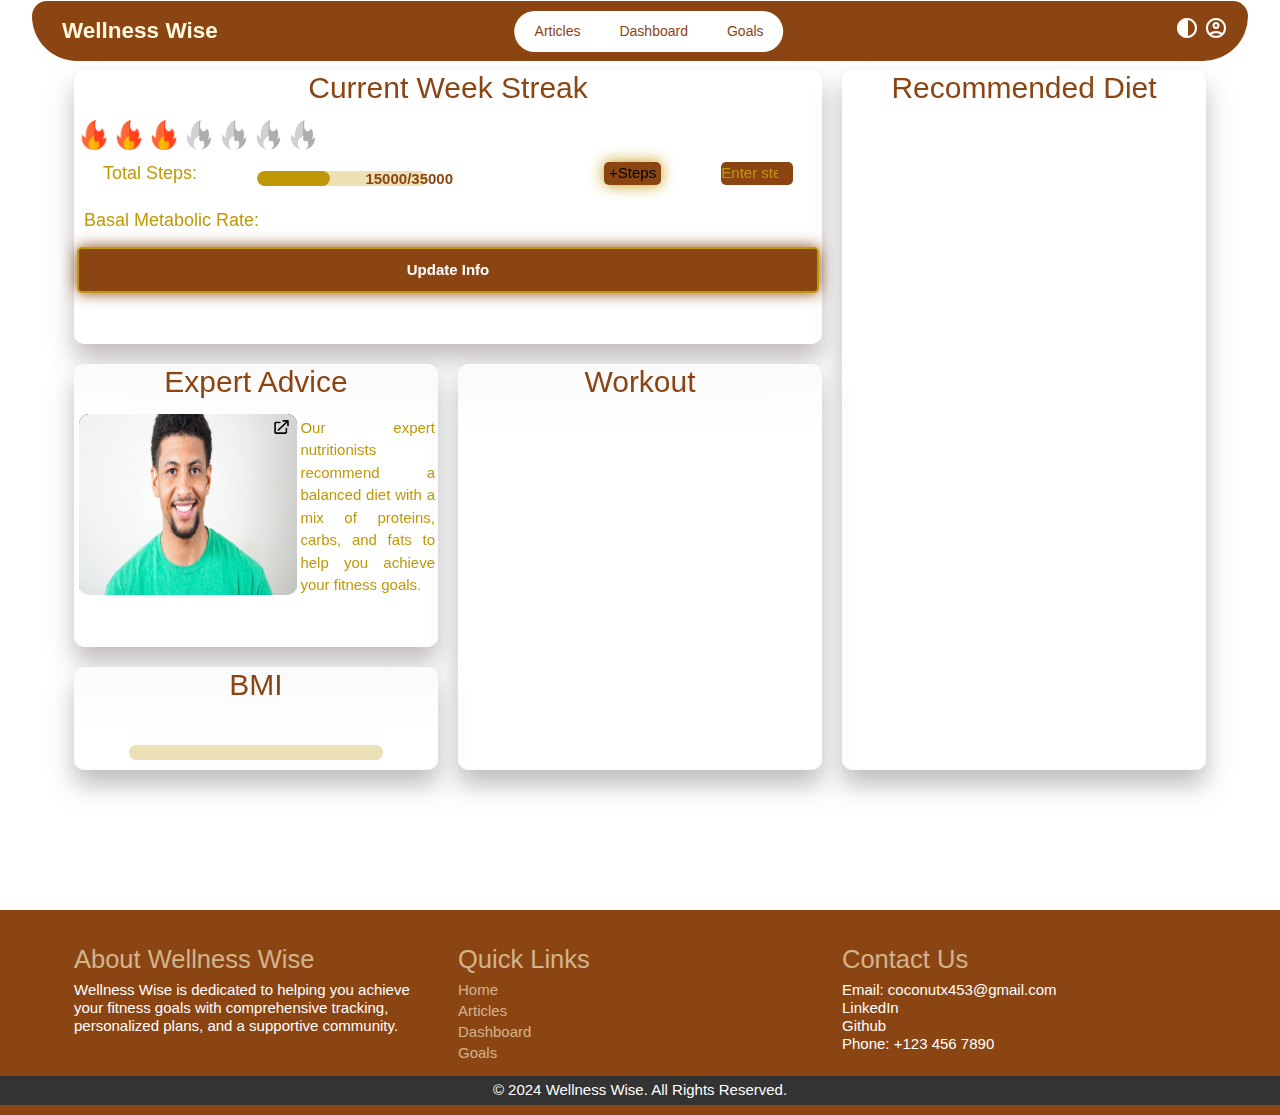
<file: dashboard.html>
<!DOCTYPE html>
<html lang="en">
<head>
    <meta charset="UTF-8">
    <meta name="viewport" content="width=device-width, initial-scale=1.0">
    <title>Wellness Wise</title>
    <link rel="stylesheet" href="dashboard.css">
    <link rel="stylesheet" href="home.css">
    <script src="dashboard.js"></script>
    <script src="home.js"></script>
    <link rel="stylesheet" href="https://www.w3schools.com/w3css/4/w3.css">
    <link rel="icon" href="logoXXL.png" type="image/x-icon">
    <link rel="stylesheet" href="darkmode.css">
    <script src="darkmode.js"></script>
    <link rel="stylesheet" href="https://fonts.googleapis.com/css2?family=Material+Symbols+Outlined:opsz,wght,FILL,GRAD@20..48,100..700,0..1,-50..200" />
    <script async src="https://pagead2.googlesyndication.com/pagead/js/adsbygoogle.js?client=ca-pub-7230455725223608"
     crossorigin="anonymous"></script>

</head>

<script src="https://widget.cxgenie.ai/widget.js" data-aid="39e5e315-d696-4bec-919f-a166b3516cf0" data-lang="en"></script>

<body>

   
    <nav class="navbar">
        <div class="navbar-item" class="homelink"><a href="home.html" class="homelink">Wellness Wise</a></div>
        <div class="navbar-links">
            <a href="articles.html" class="navbar-link" id="articles">Articles</a>
            <a href="dashboard.html" class="navbar-link" id="dashboard">Dashboard</a>
            <a href="goals.html" class="navbar-link" id="goals">Goals</a>
        </div>
        <div class="dark-mode-toggle" id="dark-mode-toggle">
            <span class="material-symbols-outlined" onclick="contrast()">contrast</span>
        </div>
        <div class="profile-icon">
            <a class="material-symbols-outlined" style="text-decoration: none;" href="profile.html">account_circle</a>
        </div>
    </nav>
    
    <nav class="mininav">
        <ul style="background-color: black;" class="menuicon"> 
            <li class="container" onclick="myFunction(this)">
                <div class="bar1" style="margin-top: 10px;"></div>
                <div class="bar2"></div>
                <div class="bar3"></div>
            </li>
            <li class="dark-mode-toggle" id="dark-mode-toggle">
                <span class="material-symbols-outlined" onclick="contrast()">contrast</span>
            </li>
        </ul>

        <ul class="minimenu">        
            <li><a href="home.html" class="menulist">Home</a></li>
            <li><a href="articles.html" class="menulist">Articles</a></li>
            <li><a href="dashboard.html" class="menulist">Dashboard</a></li>
            <li><a href="goals.html" class="menulist">Goals</a></li>
            <li><a href="profile.html" class="menulist">Profile</a></li>

        </ul>
    </nav>
    
   
    <div class="infoinputform"> 
        <form class="form1" id="infoForm">
            <h2 style="position: absolute; top:0; left:12px; color: #fff;
            font-family: 'Gill Sans', 'Gill Sans MT', Calibri, 'Trebuchet MS', sans-serif;
             text-shadow: #fff 0px 0px 10px; cursor: pointer;" onclick="hideForm()">x</h2>

            <label for="age">Age:</label>
            <input type="number" id="age" name="age" min="10" max="100" required><br>
            <label for="height">Height(cm):</label>
            <input type="number" id="height" name="height" min="100" step="0.01" required><br>
            <label for="weight">Weight(kg):</label>
            <input type="number" id="weight" name="weight" min="20" step="0.1" required><br>
            <label for="gender"  >Gender</label>
            <select id="gender" name="gender" required>
                <option value="Male">Male</option>
                <option value="Female">Female</option>
            </select><br>


            <label for="bodyTypeGoal">Fitness Goal: </label>
            <select id="bodyTypeGoal" name="bodyTypeGoal" required>
                <option value="sporty">Sporty</option>
                <option value="muscle_gain">Muscle Gain</option>
                <option value="weight_loss">Weight Loss</option>
                <option value="toned">Toned</option>
                <option value="endurance">Endurance</option>
                <option value="balanced">Balanced</option>
                <option value="vegan">Vegan</option>
                <option value="ectomorph">Ectomorph</option>
                <option value="endomorph">Endomorph</option>
                <option value="mesomorph">Mesomorph</option>
            </select><br><br>
            <input type="submit" value="Submit" onclick="submitForm()">
        </form>
    </div>

    <div class="dashboardHome">
        <div class="navbar-space"></div>

        <div class="dashboard-container" id="abcd">
            
            <div class="item item-1">
                <h1>Current Week Streak</h1>
                <div class="image-container">
                    <img src="fire.png" alt="Streak" class="streak-image">
                    <img src="fire.png" alt="Streak" class="streak-image">
                    <img src="fire.png" alt="Streak" class="streak-image">
                    <img src="Cropped_Image3.png" alt="Streak" class="streak-image">
                    <img src="Cropped_Image3.png" alt="Streak" class="streak-image">
                    <img src="Cropped_Image3.png" alt="Streak" class="streak-image">
                    <img src="Cropped_Image3.png" alt="Streak" class="streak-image">
                </div>
               
                <div class="bmr">

                    <div class="aa">
                        <h5 class="steps">Total Steps: </h5>
                        <div class="progress-container">
                            <span id="steps-value">15000/35000</span>
                            <progress id="steps" value="15000" max="35000"></progress>
                        </div>

                        <button class="addstep" onclick="updateSteps()">+Steps</button>
                        <input type="number" id="steps-input" placeholder="Enter steps" min="0" required>
                    </div>

                    <h5 class="bmrvalue">Basal Metabolic Rate: </h5>
                </div>
                
                <div class="updateInfo" onclick="showForm()">
                    <button id="updateInfo">Update Info</button>
                </div>
            </div>
            
            <div class="item item-2">
                <h1>Recommended Diet</h1>
                <div id="food-list">
                    <ul>

                    </ul>
                </div>
            </div>
            <div class="item item-3">
                <div>
                    <h1>Expert Advice</h1>
                </div>
               
                <div style=" display: flex;">
                    <img src="expert1.jpg" alt="expert" style="width: 60%; border-radius: 10px; float: left; margin-bottom: 5px; margin-left: 5px; box-shadow: inset 0px 3px 3px rgba(0, 0, 0, 1), inset 0 -3px 3px rgba(255, 255, 255, 0.2);">
                    <a href="https://www.example.com">
                        <img src="externallink.png" alt="Description of the image" width="5%" style="position: absolute; transform: translate(-25px,4px);" >
                    </a>
                        <p style="float: right; text-align: justify; margin: 3px; font-family: 'Gill Sans', 'Gill Sans MT', Calibri, 'Trebuchet MS', sans-serif; color: #c09807;">Our expert nutritionists recommend a balanced diet with a mix of proteins, carbs, and fats to help you achieve your fitness goals.</p>
                </div>
            </div>

            <div class="item item-4">
                <h1>Workout</h1>
                <ul></ul>
            </div>
            <div class="item item-5">
                <h1>BMI</h1>
                <div style="height: 5px;"></div>
                <progress id="bmi" value="0" min="0" max="40"></progress>
            </div>
            
        </div>

      
        <div style="width: 100%; height: 80px;"></div>

        <footer class="footer">
            <div class="footer-content">
                <div class="footer-section about">
                    <h2>About Wellness Wise</h2>
                    <p>Wellness Wise is dedicated to helping you achieve your fitness goals with comprehensive tracking, personalized plans, and a supportive community.</p>
                </div>
                <div class="footer-section links">
                    <h2>Quick Links</h2>
                    <ul>
                        <li><a href="home.html">Home</a></li>
                        <li><a href="articles.html">Articles</a></li>
                        <li><a href="dashboard.html">Dashboard</a></li>
                        <li><a href="goals.html">Goals</a></li>
                    </ul>
                </div>
                <div class="footer-section contact">
                    <h2>Contact Us</h2>
                    <p>Email: coconutx453@gmail.com</p>
                    <p><a href="https://www.linkedin.com/in/ali-imran-ab5844290/" style="text-decoration: none; " target="_blank">LinkedIn</a></p>
                    <p><a href="https://github.com/Coconut-X" style="text-decoration: none;" target="_blank">Github</a></p>
                    <p>Phone: +123 456 7890</p>
                </div>
            </div>
            <div class="footer-bottom">
                &copy; 2024 Wellness Wise. All Rights Reserved.
            </div>
        </footer>
    </div>

    <script>
        retrieveData();
    </script>
   
</body>
</html>
</file>
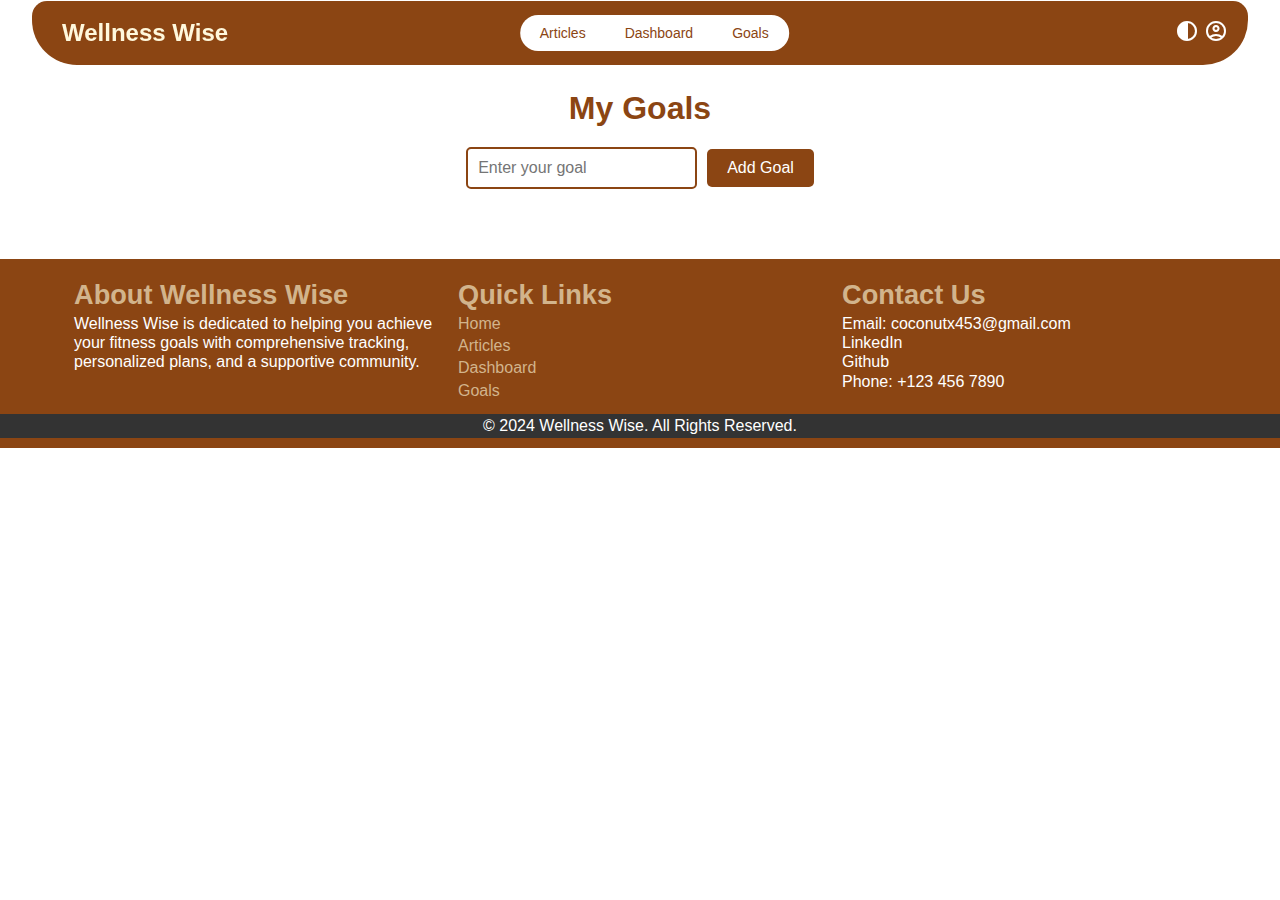
<file: goals.html>
<!DOCTYPE html>
<html lang="en">
<head>
    <meta charset="UTF-8">
    <meta name="viewport" content="width=device-width, initial-scale=1.0">
    <title>Wellness Wise</title>
    <link rel="stylesheet" href="goals.css">
    <link rel="stylesheet" href="home.css">
    <script src="goals.js"></script>
    <script src="home.js">      </script>
    <link rel="icon" href="logoXXL.png" type="image/x-icon">
    <link rel="stylesheet" href="darkmode.css">
    <script src="darkmode.js"></script>
    <link rel="stylesheet" href="https://fonts.googleapis.com/css2?family=Material+Symbols+Outlined:opsz,wght,FILL,GRAD@20..48,100..700,0..1,-50..200" />
    <script async src="https://pagead2.googlesyndication.com/pagead/js/adsbygoogle.js?client=ca-pub-7230455725223608"
     crossorigin="anonymous"></script>


</head>

<script src="https://widget.cxgenie.ai/widget.js" data-aid="39e5e315-d696-4bec-919f-a166b3516cf0" data-lang="en"></script>

<body>


    <nav class="navbar">
        <div class="navbar-item" class="homelink"><a href="home.html" class="homelink">Wellness Wise</a></div>
        <div class="navbar-links">
            <a href="articles.html" class="navbar-link" id="articles">Articles</a>
            <a href="dashboard.html" class="navbar-link" id="dashboard">Dashboard</a>
            <a href="goals.html" class="navbar-link" id="goals">Goals</a>
        </div>
        <div class="dark-mode-toggle" id="dark-mode-toggle">
            <span class="material-symbols-outlined" onclick="contrast()">contrast</span>
        </div>
        <div class="profile-icon">
            <a class="material-symbols-outlined" style="text-decoration: none; color: white;" href="profile.html">account_circle</a>
        </div>
    </nav>
    
    <nav class="mininav">
        <ul style="background-color: black;" class="menuicon"> 
            <li class="container" onclick="myFunction(this)">
                <div class="bar1" style="margin-top: 10px;"></div>
                <div class="bar2"></div>
                <div class="bar3"></div>
            </li>
            <li class="dark-mode-toggle" id="dark-mode-toggle">
                <span class="material-symbols-outlined" onclick="contrast()">contrast</span>
            </li>
        </ul>

        <ul class="minimenu" >        
            <li style="color: rgb(144, 112, 58); " class="a"><a href="home.html" class="menulist"   id="a" >Home</a></li>
            <li style="color: rgb(144, 112, 58); " class="a"><a href="articles.html" class="menulist"   id="b">Articles</a></li>
            <li style="color: rgb(144, 112, 58); " class="a"> <a href="dashboard.html" class="menulist"   id="c">Dashboard</a></li>
            <li style="color: rgb(144, 112, 58); " class="a"><a href="goals.html" class="menulist"  id="d">Goals</a></li> 
            <li style="color: rgb(144, 112, 58); " class="a"><a href="profile.html" class="menulist"  id="d">Profile</a></li> 

        </ul>
    </nav>
    </nav>



    <div id="goalspage">
       
        <div class="goals-container">
            <h1 style="margin-bottom: 20px; color: saddlebrown;">My Goals</h1>
            <div class="input-container">
                <input type="text" id="goalInput" placeholder="Enter your goal">
                <button id="addGoalButton">Add Goal</button>
            </div>
            <ul id="goalsList"></ul>
        </div>
       
        <footer class="footer">
            <div class="footer-content">
                <div class="footer-section about">
                    <h2>About Wellness Wise</h2>
                    <p>Wellness Wise is dedicated to helping you achieve your fitness goals with comprehensive tracking, personalized plans, and a supportive community.</p>
                </div>
                <div class="footer-section links">
                    <h2>Quick Links</h2>
                    <ul>
                        <li><a href="home.html">Home</a></li>
                        <li><a href="articles.html">Articles</a></li>
                        <li><a href="dashboard.html">Dashboard</a></li>
                        <li><a href="goals.html">Goals</a></li>
                    </ul>
                </div>
                <div class="footer-section contact">
                    <h2>Contact Us</h2>
                    <p>Email: coconutx453@gmail.com</p>
                    <p><a href="https://www.linkedin.com/in/ali-imran-ab5844290/" style="text-decoration: none;" target="_blank">LinkedIn</a></p>
                    <p><a href="https://github.com/Coconut-X" style="text-decoration: none;" target="_blank">Github</a></p>
                    <p>Phone: +123 456 7890</p>
                </div>
            </div>
            <div class="footer-bottom">
                &copy; 2024 Wellness Wise. All Rights Reserved.
            </div>
        </footer>
    </div>


</body>
</html>
</file>
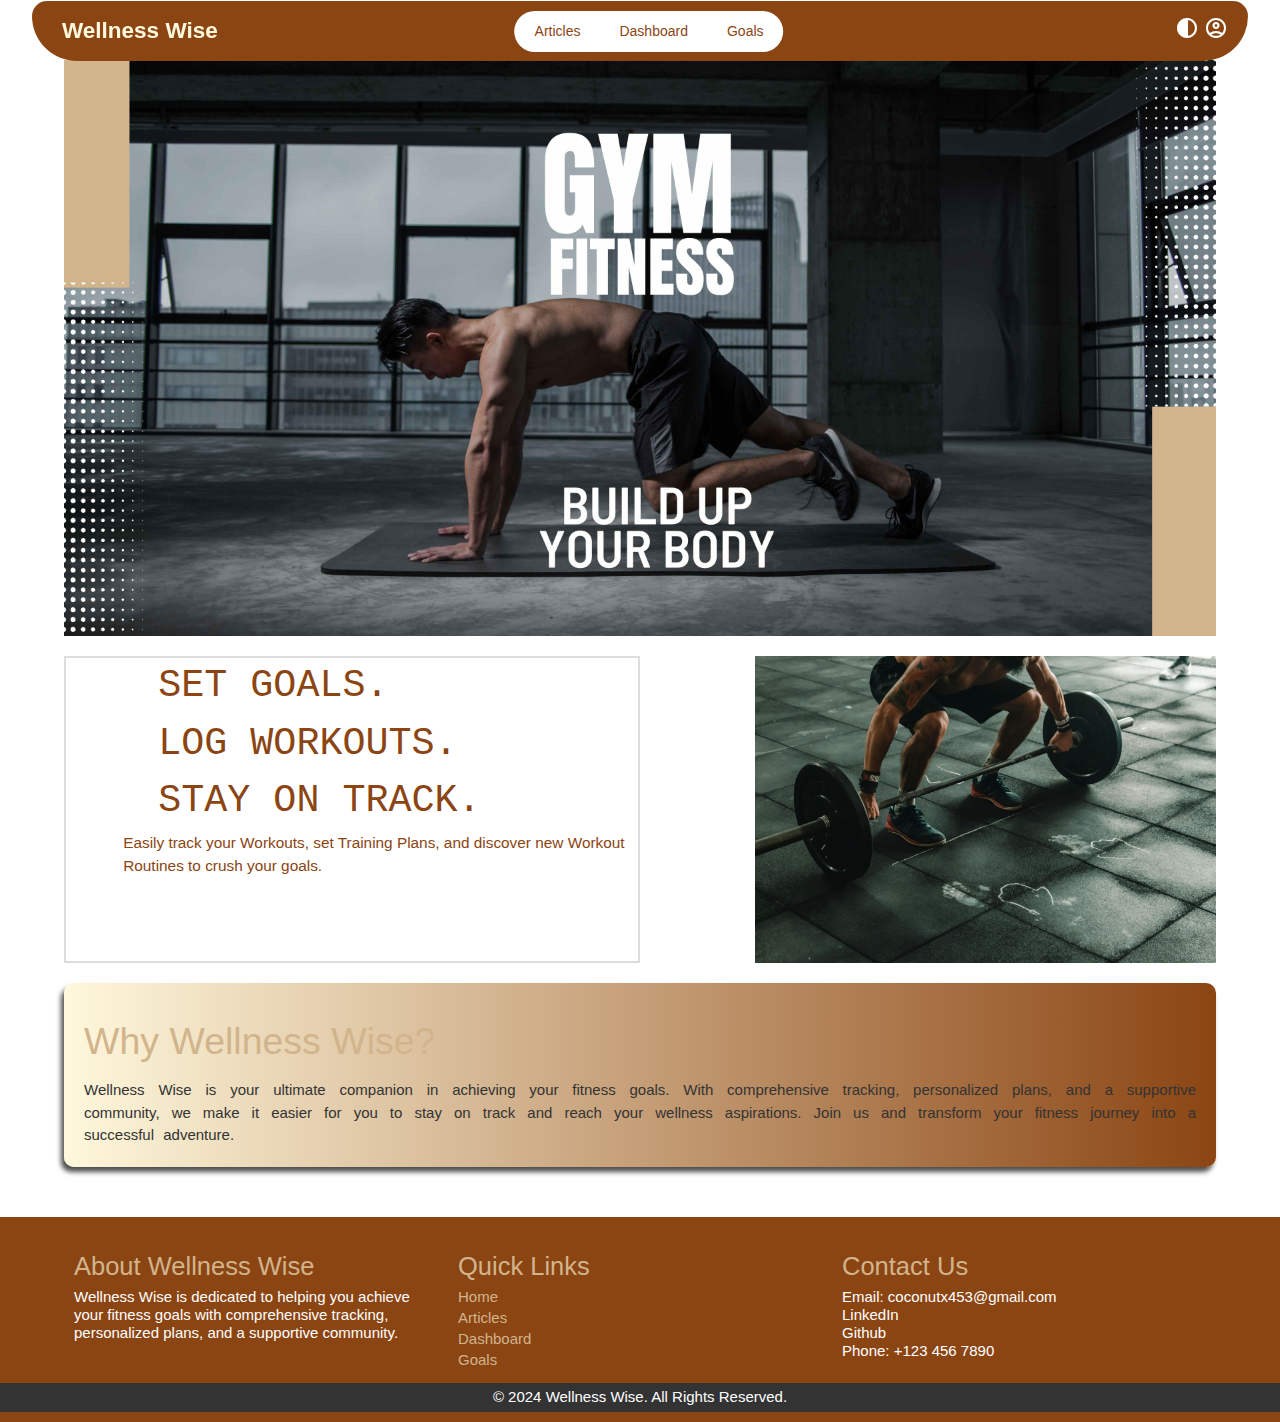
<file: home.html>
<!DOCTYPE html>
<html lang="en">
<head>
    <meta charset="UTF-8">
    <meta name="viewport" content="width=device-width, initial-scale=1.0">
    <title>Wellness Wise</title>
    <link rel="icon" href="logoXXL.png" type="image/x-icon">
    <link rel="stylesheet" href="home.css">
    <script src="dashboard.js"></script>
    <script src="home.js"></script>
    <link rel="stylesheet" href="https://www.w3schools.com/w3css/4/w3.css">
    <link rel="stylesheet" href="https://fonts.googleapis.com/css2?family=Roboto:wght@300&display=swap">
    <link rel="stylesheet" href="https://fonts.googleapis.com/css2?family=Roboto:wght@500&display=swap">
    <link rel="stylesheet" href="https://fonts.googleapis.com/css2?family=Material+Symbols+Outlined:opsz,wght,FILL,GRAD@20..48,100..700,0..1,-50..200" />
    <link rel="stylesheet" href="darkmode.css">
    <script src="darkmode.js"></script>
    <script async src="https://pagead2.googlesyndication.com/pagead/js/adsbygoogle.js?client=ca-pub-7230455725223608"
     crossorigin="anonymous"></script>
</head>

<script src="https://widget.cxgenie.ai/widget.js" data-aid="39e5e315-d696-4bec-919f-a166b3516cf0" data-lang="en"></script>

<body>
    
    <!-- ==============  NAVIGATION BAR ======================  -->
    <nav class="navbar">
        <div class="navbar-item" class="homelink"><a href="home.html" class="homelink">Wellness Wise</a></div>
        <div class="navbar-links">
            <a href="articles.html" class="navbar-link" id="articles">Articles</a>
            <a href="dashboard.html" class="navbar-link" id="dashboard">Dashboard</a>
            <a href="goals.html" class="navbar-link" id="goals">Goals</a>
        </div>
        <div class="dark-mode-toggle" id="dark-mode-toggle">
            <span class="material-symbols-outlined" onclick="contrast()">contrast</span>
        </div>
        <div class="profile-icon">
            <a class="material-symbols-outlined" style="text-decoration: none;" href="profile.html">account_circle</a>
        </div>
    </nav>


    <nav class="mininav">
        <ul style="background-color: black;" class="menuicon"> 
            <li class="container" onclick="myFunction(this)">
                <div class="bar1" style="margin-top: 10px;"></div>
                <div class="bar2"></div>
                <div class="bar3"></div>
            </li>
            <li class="dark-mode-toggle" id="dark-mode-toggle">
                <span class="material-symbols-outlined" onclick="contrast()">contrast</span>
            </li>
        </ul>

        <ul class="minimenu">        
            <li><a href="home.html" class="menulist">Home</a></li>
            <li><a href="articles.html" class="menulist">Articles</a></li>
            <li><a href="dashboard.html" class="menulist">Dashboard</a></li>
            <li><a href="goals.html" class="menulist">Goals</a></li> 
            <li><a href="profile.html" class="menulist">Profile</a></li>
        </ul>
    </nav>
    
    <!---==================================================================================-->
    
    <div class="homepage">

        <div class="navbar-space"></div>
       
        <div class="home-banner">
            <img src="bannerfinal.jpg" alt="home-banner" class="home-banner-image">
            <!-- <input type="button" value="SIGN UP" class="signup" onclick="googleSignIn()"> -->
        </div>

    
        <div class="content-1">
    
            <div class="item-left">
                <pre class="up">
    SET GOALS.
    LOG WORKOUTS.
    STAY ON TRACK.</pre>
                <p class ="down" style="font-size: 1.2vw; margin-left: 10%;">

        Easily track your Workouts, set Training Plans,
        and discover new Workout Routines
        to crush your goals.
                </p>
    
            </div>

            <div class="item-right">
                <img src="imga.jpg" alt="image1" id="imga">
            </div>
    
        </div>

        <div class="content-2">
            <h2>Why Wellness Wise?</h2>
            <p>Wellness Wise is your ultimate companion in achieving your fitness goals. With comprehensive tracking, personalized plans, and a supportive community, we make it easier for you to stay on track and reach your wellness aspirations. Join us and transform your fitness journey into a successful adventure.</p>
        </div>


        <footer class="footer">
            <div class="footer-content">
                <div class="footer-section about">
                    <h2>About Wellness Wise</h2>
                    <p>Wellness Wise is dedicated to helping you achieve your fitness goals with comprehensive tracking, personalized plans, and a supportive community.</p>
                </div>
                <div class="footer-section links">
                    <h2>Quick Links</h2>
                    <ul>
                        <li><a href="home.html">Home</a></li>
                        <li><a href="articles.html">Articles</a></li>
                        <li><a href="dashboard.html">Dashboard</a></li>
                        <li><a href="goals.html">Goals</a></li>
                    </ul>
                </div>
                <div class="footer-section contact">
                    <h2>Contact Us</h2>
                    <p>Email: coconutx453@gmail.com</p>
                    <p><a href="https://www.linkedin.com/in/ali-imran-ab5844290/" style="text-decoration: none;" target="_blank">LinkedIn</a></p>
                    <p><a href="https://github.com/Coconut-X" style="text-decoration: none;" target="_blank">Github</a></p>
                    <p>Phone: +123 456 7890</p>
                </div>
            </div>
            <div class="footer-bottom">
                &copy; 2024 Wellness Wise. All Rights Reserved.
            </div>
        </footer>
        

    <script src="https://widget.trustmary.com/fBvKybU9X"></script>

    </div>


</body>
</html>
</file>
<file: dashboard.css>
*{
    margin: 0;
    padding: 0;
    box-sizing: border-box;
}

body {
    
    display: flex;
    justify-content: center;
    align-items: center;
    background-color: #ffffff;   
}


.dashboard-container {
    margin-top: 20px;
    height: 80vh;
    display: grid;
  
    grid-template-columns: 1fr 1fr 1fr;
    grid-template-rows: auto auto auto ;
    width:90vw;
    gap: 20px;
    padding: 10px;
    border-radius: 10px;
    background-repeat: no-repeat;
    background-size: cover;   
    margin: auto;
}

.item {
    
    padding: 0px;
    text-align: center;
    border-radius: inherit;
    box-shadow: 0 15px 25px rgba(129, 124, 124, 0.5);
    backdrop-filter: blur(30px);  
}

.item-1 {
    grid-column: 1 / 3;
    display: flex;
    flex-direction: column;
   
}

.item-2{
    grid-row: 1 / 4;
    grid-column: 3/4;
}

.item-4{
    grid-row: 2/4;
    grid-column: 2/3;
}




.item-2.active {
    display: block;
}

.item h4{
    font-family:'Gill Sans', 'Gill Sans MT', Calibri, 'Trebuchet MS', sans-serif;
    margin-left: 10px;
    font-weight: bold;
    text-align: left;
}

.item h5{
    color: #c09807;
    text-align: left;
    margin-left: 10px;
}


.item h1{
   font-family: Impact, Haettenschweiler, 'Arial Narrow Bold', sans-serif;
    color: saddlebrown;
    text-align: center;
   
    margin-top: -5px;
    font-size: 2rem;;
    
}


.item-5 progress {
    -webkit-appearance: none;
    appearance: none;
    width: 70%;
    height: 30px; /* Adjust the height as needed */
    border-radius: 15px; /* Rounded corners */
    overflow: hidden;
    background-color: #ebe1b5; /* Background color for the progress bar */
    position: absolute;
    bottom: 10px;
    height: 15px;
    margin-left: 15%;
    display: flex;
    align-items: center;
    justify-content: center;
}

.item-5 progress::-webkit-progress-value {
    background-color: #c09807; /* Color of the progress bar */
    border-radius: 15px; /* Ensure the inner bar has rounded corners too */
}

.item-5 progress::-webkit-progress-bar {
    background-color: #ebe1b5; /* Background color for the progress bar */
    border-radius: 15px; /* Ensure the background has rounded corners */
}

.item-5 progress::-moz-progress-bar {
    background-color: #c09807; /* Color of the progress bar */
    border-radius: 15px; /* Ensure the inner bar has rounded corners too */
}

.item-5 progress::-ms-fill {
    background-color: #c09807; /* Color of the progress bar */
    border-radius: 15px; /* Ensure the inner bar has rounded corners too */
}

.item-1
{
    height: auto;
}

.item-1 progress {
    -webkit-appearance: none;
    float: left;
    appearance: none;
    margin-bottom: 10px;
    width: 170px;
    height: 15px; /* Adjust the height as needed */
    border-radius: 10px; /* Rounded corners */
    overflow: hidden;
    margin-top: 20px;
    top:20px;
    background-color: #ebe1b5; /* Background color for the progress bar */
}

.item-1 progress::-webkit-progress-value {
    background-color: #c09807; /* Color of the progress bar */
    border-radius: 10px; /* Ensure the inner bar has rounded corners too */
}

.item-1 progress::-webkit-progress-bar {
    background-color: #ebe1b5; /* Background color for the progress bar */
    border-radius: 10px; /* Ensure the background has rounded corners */
}

.item-1 progress::-moz-progress-bar {
    background-color: #c09807; /* Color of the progress bar */
    border-radius: 10px; /* Ensure the inner bar has rounded corners too */
}

.item-1 progress::-ms-fill {
    background-color: #c09807; /* Color of the progress bar */
    border-radius: 10px; /* Ensure the inner bar has rounded corners too */
}


.progress-container {
    position: relative;
    width: 100%;
   
}


#steps-value {
    position: absolute;
    top: -10px; /* Adjust the value as needed */
    left: 50%;
    transform: translateX(-40%);
    font-size: 15px; /* Adjust the font size as needed */
    color: #8B4513; /* Color of the text */
   
    margin-top: 27px;
    font-weight: bold;
    text-wrap: nowrap;
}

.aa {
    display: flex;
    flex-direction: row;
    
    gap: 60px;
    align-items: center; /* Center the items vertically */
    justify-content: center;
    justify-self: center;
    text-wrap: nowrap;

}

#steps-input{
    visibility: visible;
    position: relative;
    background-color: #8B4513;
    width:25%;
    border: none;
    border-radius: 5px;
    text-align: center;
    margin-right: 10px;
   
}

#steps-input::placeholder{
    color:#c09807;
    text-align: center;

}

.addstep{
    width:20%;
    text-align: center;
    color: #000000;
    border: 3px solid #c09807;
    border-style: inset;
    border-radius: 5px;
    background-color: rgba(139, 69, 19,1);
    box-shadow: 0 0 15px #c09807;
    border: none;
    cursor: pointer;
}

.item-1 .image-container{
    float: left;
    display: flex;
    flex-direction: row;
    width:80%;
    float: left;
    justify-content: left;
    align-items: left;
}


.image-container img{
   
  margin-left: 5px;
  height: auto;
  width:5%;
  
}

.updateInfo{
    border: 2px solid #c09807;
    border-radius: 5px;
    background-color: rgba(139, 69, 19,1);
    box-shadow: 0 0 15px rgba(139, 69, 19, 1);
    padding: 10px 10px;
    bottom: 0;
    cursor: pointer;
    margin:3px;
    
}

.updateInfo button{
    color: white;
    font-family:'Gill Sans', 'Gill Sans MT', Calibri, 'Trebuchet MS', sans-serif;
    font-size: 15px;
    font-weight: bold;
    background-color: rgba(139, 69, 19,0.7);
    border: none;
    cursor: pointer;
}



@media (max-width: 768px) {
    .dashboard-container 
    {
        grid-template-columns: 1fr;
        height: auto;
        justify-content: center;
        margin: auto;
    }

    .item{
        height: auto;
    }

    .item-1,
    .item-2,
    .item-3,
    .item-4,
    .item-5 {
        grid-column: 1 / 2;
        grid-row: auto;
        height: auto;
       
    }

    .item-1 .image-container {
        flex-wrap: wrap;
        justify-content: center;
    }

    .item-1{
        display: flex;
        flex-direction: column;
        justify-content: center;
        align-items: center;
    }

    .aa{
        display: flex;
        flex-direction: column;
        justify-content: center;
        align-items: center;
        gap: 10px;
        width: 120%;
    }

    .updateInfo{
        width: 90%;
    }

    #steps-value{
        margin-top: -7px;
    }

    .addstep{
        width: 50%;
    }

    #steps-input{
        width:50%;
        margin-bottom: 5px;
        margin-right: 0;
    }

    .bmr{
        display: flex;
        flex-direction: column;
        justify-content: center;
        align-items: center;
    }

    #bmi{
        margin-top: 20px;
    }

    #steps {
        width: 100%; 
        margin: auto; 
        display: block;
    }

    .item-5 {
        position: relative;
        padding-bottom: 40px; 
    }   
}
  
.infoinputform {
    top:0;
    width: 100%;
    position: fixed;
    z-index: 1;
    height: 100%;
    display: flex;
    justify-content: center;
    align-items: center;
    background-color: rgba(3, 3, 3, 0.8);
    visibility: hidden;
}

.form1{
    width: 30%;
    height: auto;
    background: rgba(255, 255, 255, 0.2); /* semi-transparent background */
    backdrop-filter: blur(2.5px); /* blur effect */
    border-radius: 10px;
    padding: 20px;
    box-shadow: 0 0 10px rgba(0, 0, 0, 0.5);
    display: flex;
    flex-direction: column;
    justify-content: center;
    align-items: center;
    box-shadow: 0px 15px 45px rgba(129, 124, 124, 40);
    font-family:'Franklin Gothic Medium', 'Arial Narrow', Arial, sans-serif;
    color: #ebe1b5;
}

.form1 input{
    width: 80%;
    border-radius: 5px;
    margin-top: 0px;
   
}

.form1 select{
    width: 80%;
    border-radius: 5px;
    padding: 10px;
    margin-top: 10px;

}

 input[type="submit"]{
    width: 80%;
    border-radius: 5px;
   
    background-color: rgba(139, 69, 19,0.7);
    box-shadow: 0 0 15px rgba(139, 69, 19, 1);
    color: white;
    padding: 10px;
    backdrop-filter: blur(2.5px); /* Blur effect */
    font-family:'Gill Sans', 'Gill Sans MT', Calibri, 'Trebuchet MS', sans-serif;
    cursor: pointer;
    border: none;
    font-size: 16px;
    font-weight: bold;
}

.item li {
    list-style-type: none;
    padding: 0;
    margin: 0;
    color: #c09807;
    text-align: left;
    font-size: 30px;
    font-family: 'Franklin Gothic Medium', 'Arial Narrow', Arial, sans-serif;
    margin-top: 10px;
    margin-bottom: 25px;
    border-bottom: 1px solid #c09807;
    margin-left: 10px;
    padding-bottom: 3px;
    width: 90%;
}


@media (max-width: 550px) 
{
        
    .infoinputform {
        width: 100%;
        position: fixed;
        z-index: 1;
        height: 100%;
        display: flex;
        justify-content: center;
        align-items: center;
        background-color: rgba(3, 3, 3, 0.7);
    }

    .form1{
        width: 50%;
    }


}
</file>
<file: home.css>
*{
    margin: 0;
    padding: 0;
    box-sizing: border-box;
    font-family: Arial, sans-serif;
}

body {
    
    display: flex;
    justify-content: center;
    align-items: center;
    background-color: #ffffff;
}

.navbar {
    display: flex;
    align-items: center;
    background-color: #8B4513; 
    border-radius: 15px 15px 45px 45px;
    padding: 10px 20px;
    width: 95%;
    position: fixed;
    z-index: 100;
    height: 4rem;
    overflow-x: auto;
    overflow-y: hidden;
    top: 1px;
    justify-content: center;
    align-items: center;
}

.navbar-item {
    color: white;
    position: relative;
    margin: 0em;
    align-items: center;
}

.navbar-item:hover {
    color: #8B4513; 
}

.navbar-links 
{
    display: flex;
    justify-content: center;
    align-items: center;
    flex-grow: 1;
}


.navbar-link 
{
    background-color: white;
    color: #8B4513;
    padding: 10px 20px;
    margin: 0 5px;
    text-decoration: none;
    border-radius: 0;
    transform: translateX(-3.5vw);
}

.navbar-link:hover {
    background-color: #fff8dc; 
    color: #8B4513; 
}

.homelink 
{
    text-decoration: none;
    color: white;
    position: relative;
    float: left;
    margin-left: 10px;
    left: 0;
}

.homelink:hover 
{
    color: #fff8dc; 
}

.homelink 
{
    color: #fff8dc; 
    font-weight: bold;
    font-size: 1.5rem;
    float: left;
}

#articles 
{
    border-top-left-radius: 25px;
    border-bottom-left-radius: 25px;
    margin-right: -1px;
    font-size: 14px;
    margin-left: 0px;
}

#dashboard {
    border-radius: 0;
    margin-left: 0;
    margin-right: 0;
    font-size: 14px;
}

#goals {
    border-top-right-radius: 25px;
    border-bottom-right-radius: 25px;
    margin-left: -1px;
    font-size: 14px;
}

.navbar-space {
    height: 60px;
}

.home-banner {
    width: 90%;
    display: flex;
    position: relative;
    margin: auto;
    margin-bottom: 20px;
    z-index: 1;
}

.home-banner-image {
    width: 100%;
}

.signup {
    float: right;
    margin: auto;
    position: absolute;
    bottom: 10px; 
    left: 50%;
    transform: translateX(-50%); 
    background-color: #d2b48c; 
    color: white;
    width: 30%;
    height: 30px;
    font-size: medium;
    border-radius: 10px;
    font-family: Impact, Haettenschweiler, 'Arial Narrow Bold', sans-serif;
    letter-spacing: 3px;
    word-spacing: 5px;
    display: flex; 
    justify-content: center; 
    align-items: center; 
    text-align: center;
    text-decoration: none;
    font-stretch: expanded;
}

.signup:hover {
    border-color: #d2b48c;
    background-color: #8B4513; 
    color: white;
    cursor: pointer;
}

.content-1 {
    display: grid;
    grid-template-columns: 50% 50%;
    grid-template-rows: auto;
    color: #333;
    margin-top: 20px;
    width: 90%;
    margin: auto;
}

.item-left {
    font-family: Arial, Helvetica, sans-serif;
    font-size: 3vw;
    color: #8B4513; 
    border: 2px solid #ddd;
    word-wrap: break-word; 
    overflow-wrap: break-word;
    padding-top: 0;
}

#imga {
    width: 80%;
    float: right;
}

.content-2 {
    margin: 20px auto;
    padding: 20px;
    width: 90%;
    background-color: #fff8dc; 
    color: #333;
    border-radius: 10px; 
    box-shadow: -3px 5px 5px rgb(79, 79, 78);
    background: linear-gradient(to left, #8B4513, #fff8dc); 
}

.content-2 h2 {
    font-size: 2.5rem;
    color: #d2b48c; 
    margin-bottom: 10px;
}

.content-2 p {
    font-size: 1rem;
    line-height: 1.5;
    font-family: Arial, Helvetica, sans-serif;
    word-spacing: 5px;
    text-align: justify;
}

.footer {
    background-color: #8B4513; 
    color: white;
    padding: 10px 0;
    width: 100%;
    margin-top: 50px;
    position: relative;
    bottom: 0;
    font-family: Arial, Helvetica, sans-serif;
}

.footer-content {
    display: flex;
    justify-content: space-between;
    align-items: flex-start;
    width: 90%;
    margin: auto;
    flex-wrap: wrap;
}

.footer-section {
    flex: 1;
    padding: 10px;
    min-width: 200px;
}

.footer-section h2 {
    color: #d2b48c; 
    margin-bottom: 3px;
    font-size: 1.7rem;
}

.footer-section p, .footer-section ul, .footer-section a {
    color: white;
    font-size: 1rem;
    line-height: 1.2;
}

.footer-section ul {
    list-style: none;
    padding: 0;
}

.footer-section ul li {
    margin-bottom: 3px;
}

.footer-section ul li a {
    text-decoration: none;
    color: #d2b48c; 
    transition: color 0.3s;
}

.footer-section ul li a:hover {
    color: #8B4513; 
}

.footer-bottom {
    text-align: center;
    padding: 3px;
    background-color: #333;
    color: white;
    border-top: 1px solid #8B4513; 
}



.loginPage, .signupPage {
    position: fixed;
    display: flex;
    justify-content: center;
    align-items: center;
    width: 100%;
    top: 0;
    z-index: 100;
    background-color: rgba(3, 3, 3, 0.8);
    height: 100vh;
}

.loginPage {
    visibility: hidden;
}

.login-container, .signup-container {
    width: 90%;
    max-width: 400px;
    background: rgba(255, 255, 255, 0.2);
    backdrop-filter: blur(2.5px);
    display: flex;
    flex-direction: column;
    justify-content: center;
    align-items: center;
    padding: 20px;
    border-radius: 10px;
    box-shadow: 0 0 10px rgba(0, 0, 0, 0.5);
}

.login-container h1, .signup-container h1 {
    margin-bottom: 20px;
    color: #8B4513;
}

.login-container form, .signup-container form {
    width: 100%;
    display: flex;
    flex-direction: column;
    align-items: center;
}

.login-container input[type="text"],
.login-container input[type="password"],
.signup-container input[type="text"],
.signup-container input[type="password"],
.submitform,
.move_signup_login_button 
{
    width: 80%;
    padding: 10px;
    margin: 10px 0; 
    border-radius: 5px;
    border: 1px solid #ccc;
    background-color: rgba(255, 255, 255, 0.8); 
}

.submitform {
    background-color: rgba(139, 69, 19, 1);
    color: white;
    cursor: pointer;
    font-weight: bold;
    text-align: center;
}

.move_signup_login_button {
    color: #8B4513;
    background: rgba(255, 255, 255, 0.1);
    backdrop-filter: blur(3.5px);
    border: 3px solid #8B4513;
    cursor: pointer;
    font-weight: bold;
}



.login-container h2, .signup-container h2 {
    position: absolute;
    float: left;
    left:25px;
    top:0;
    color: #fff;
    font-family: 'Gill Sans', 'Gill Sans MT', Calibri, 'Trebuchet MS', sans-serif;
    text-shadow: #fff 0px 0px 10px;
    cursor: pointer;
 }


.container {
    display: inline-block;
    cursor: pointer;
  }

  .bar1, .bar2, .bar3 {
    width: 30px;
    height: 3px; 
    background-color: #fff8dc;
    margin: 6px 0; 
    margin-left: 10px;
    transition: 0.4s;
}

.change .bar1 {
    transform: translateY(9px) rotate(-45deg);
}

.change .bar2 {
    opacity: 0;
}

.change .bar3 {
    transform: translateY(-9px) rotate(45deg); 
}

.mininav{
    visibility: hidden;
    position: fixed;
    top:0;
    z-index: 1000; 
    width: 100%; 
    color: rgb(144, 112, 58);
    background-color: rgb(82, 48, 24);
}

.minimenu {
    background-color: #fff8dc;
    display: inline-block;
    width: 100%;   
}

.minimenu li:is(:hover,:focus,:active) {
    background-color: #8B4513;
    color: #fff8dc;
}

.minimenu li{
    margin-left: 14px;
    list-style-type: none;
}

@media screen and (max-width: 550px) {
    .content-1 {
        grid-template-columns: 100%;
    }

    .content-2 {
        width: 100%;
    }

    .item-right
    {
        display: flex;
        justify-content: center;
        margin-top: 5px;
    }

    .up{
        font-size: 2.5vw;
        line-height: 1.3;
    }

    .down{
        font-size: 2.1vw;
    }

    .footer-section {
        flex: 1 1 100%;
    }

    .navbar {
        visibility: hidden;
    }

    .menulist {
        text-decoration: none;
    }

    .menuicon {
        visibility: visible;
    }

    .dark-mode-toggle {
        position: absolute;      
        top: 0px;
        right: 10px; 
        cursor: pointer;
        text-decoration: none;
        list-style-type: none;
    }
}
</file>
<file: darkmode.css>
body{
    background-color: white;
}

.dark-mode-toggle, .profile-icon{
    color: white;
    cursor: pointer;
  
}

.dark-mode-toggle{
    margin-right: 5px;
  
}

@media screen and (max-width: 550px) {
    .dark-mode-toggle{
        margin-right: 3px;
        margin-top: 10px; 
    }
}

::-webkit-scrollbar {
    width: 12px;
  }
  
  ::-webkit-scrollbar-track {
    box-shadow: inset 0px 0px 5px rgba(230, 178, 36,0.9); 
    background-color: #ebe1b5;
    border-radius: 10px;
  }
   
  ::-webkit-scrollbar-thumb {
    background: #c09807; 
    border-radius: 10px;
  }
  
  ::-webkit-scrollbar-thumb:hover {
    background: saddlebrown; 
  }
</file>
<file: goals.css>
*{
    margin: 0;
    padding: 0;
    box-sizing: border-box;
    font-family: Arial, sans-serif;

}

body {
    
    display: flex;
    justify-content: center;
    align-items: center;
    background-color: #ffffff;
    
}

 .navbar, .mininav {
    color: white; 
}

.goals-container {
    margin-top: 5rem;
    text-align: center;
    color: white;
}

.dark-mode .goals-container {
    color: #f0f0f0;
}

.mininav{
    visibility: hidden;
    position: fixed;
    top:0;
    z-index: 1000; 
    width: 100%; 
    color: rgb(144, 112, 58);
    background-color: rgb(82, 48, 24);
}

.navbar-space {
   height: 60px;
}

.homelink{
    color: #adf802;
}

#goalspage{
    margin-top: 10px;
    display: flex;
    flex-direction: column;
    justify-content: center;
    align-items: center;
}

.goals-container {
    margin-top: 5rem;
    text-align: center;
}

.input-container {
    display: flex;
    justify-content: center;
    align-items: center;
    margin-bottom: 20px;
}

#goalInput {
    padding: 10px;
    font-size: 16px;
    border: 2px solid #8B4513;
    border-radius: 5px;
    margin-right: 10px;
}

#addGoalButton {
    padding: 10px 20px;
    font-size: 16px;
    background-color: #8B4513;
    color: white;
    border: none;
    border-radius: 5px;
    cursor: pointer;
}

#addGoalButton:hover {
    background-color: #ff6f61;
}

#goalsList {
    list-style-type: none;
    padding: 0;
}

.goal-item {
    display: flex;
    align-items: center;
    justify-content: space-between;
    padding: 10px;
    margin: 5px 0;
    background-color: #fff8dc;
    border: 1px solid #8B4513;
    border-radius: 5px;
}

.goal-item .delete-button {
    background-color: #ff6f61;
    color: white;
    border: none;
    border-radius: 5px;
    cursor: pointer;
    padding: 5px 10px;
}

.goal-item .delete-button:hover {
    background-color: #8B4513;
}

.goal-item .checkbox {
    margin-right: 10px;
}

.dark-mode .goals-container {
    color: #f0f0f0;
}

.dark-mode .goal-item {
    background-color: #444;
    border: 1px solid #777;
}

.dark-mode #goalInput {
    background-color: #555;
    color: #f0f0f0;
    border: 2px solid #777;
}

.dark-mode #addGoalButton {
    background-color: #777;
    color: #f0f0f0;
}

.dark-mode #addGoalButton:hover {
    background-color: #999;
}


#a, #b, #c, #d{
    background-color: #fff8dc;
    color: rgb(144, 112, 58);
}

#a:hover {
    background-color: #8B4513;
    color: #fff8dc;
}
#b:hover {
    background-color: #8B4513;
    color: #fff8dc;
}
#c:hover {
    background-color: #8B4513;
    color: #fff8dc;
}
#d:hover {
    background-color: #8B4513;
    color: #fff8dc;
}
</file>
